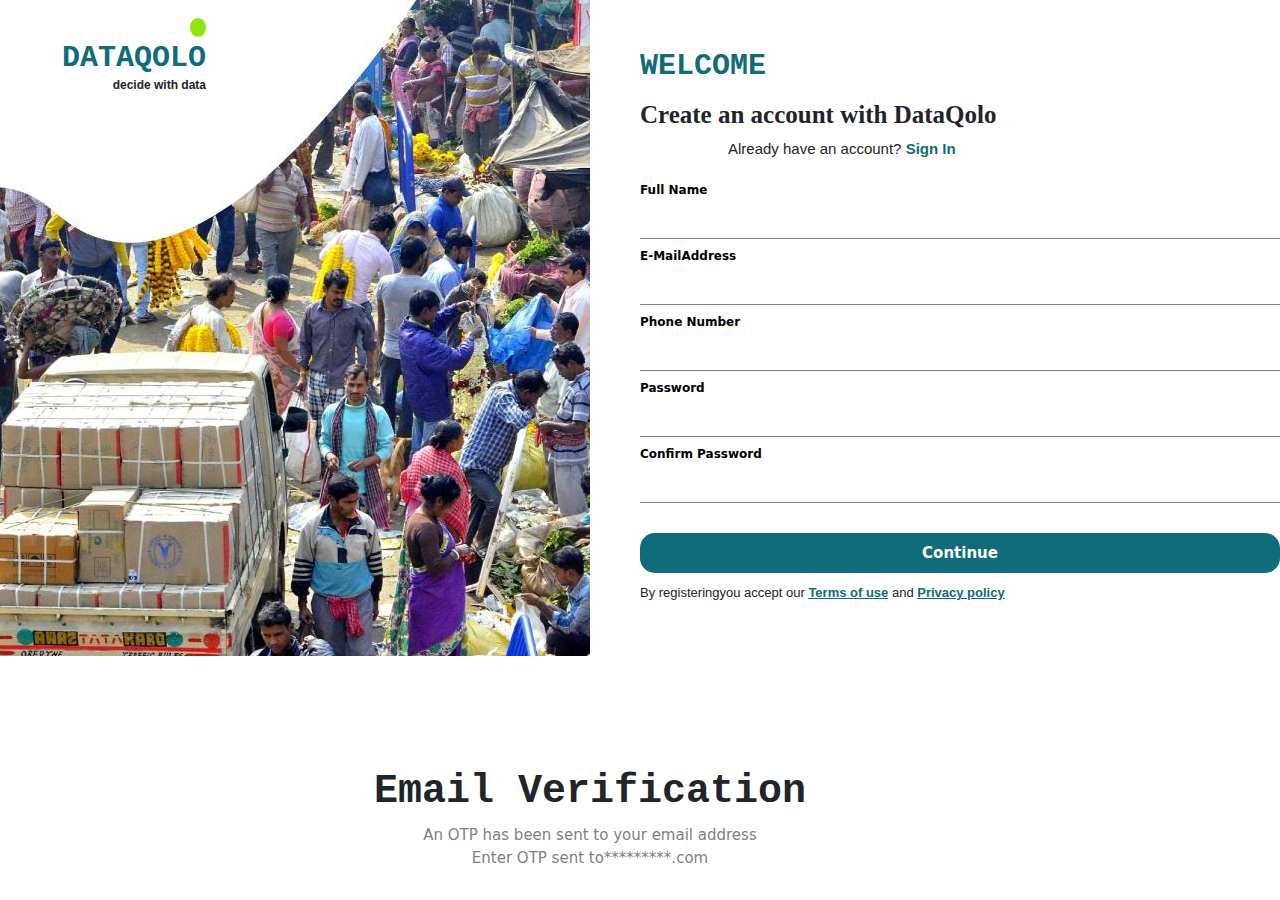
<file: index.html>
<!DOCTYPE html>
<html lang="en">
  <head>
    <meta charset="UTF-8" />
    <meta name="viewport" content="width=device-width, initial-scale=1.0" />
    <title>Document</title>
    <link rel="stylesheet" href="style.css" />
    <link rel="stylesheet" href="bootstrapmin/bootstrap.min.css" />
    <link rel="stylesheet" href="bootstrap.bundle.min.js" />
    <link rel="stylesheet" href="icons/all.min.css" />
    <script defer src="script.js"></script>
  </head>
  <body>
    <main>
      <section class="all">
        <div class="whole_div mx-auto">
          <div class="signIn_container">
            <div class="image_position">
              <div><img src="image/formImage.jpg" alt="" /></div>

              <div class="data_section">
                <span></span>
                <h1>DATAQOLO</h1>
                <p>decide with data</p>
              </div>
            </div>

            <div class="form_container">
              <form action="" class="form">
                <h1>WELCOME</h1>
                <h4>Create an account with DataQolo</h4>
                <p>Already have an account? <a href="">Sign In</a></p>

                <div class="form-floating mb-1">
                  <div>
                    <label for="floatingInput">Full Name</label>
                  </div>
                  <input type="text" class="name" name="fullName" />
                  <div class="error"></div>
                </div>

                <div class="form-floating mb-1">
                  <div>
                    <label for="email">E-MailAddress</label>
                  </div>
                  <input type="email" class="email" name="email" />
                  <div class="error"></div>
                </div>

                <div class="form-floating mb-1">
                  <div><label for="phoneNum">Phone Number</label></div>
                  <input type="number" class="phoneNum" name="phoneNum" />
                  <div class="error"></div>
                </div>

                <div class="form-floating">
                  <div><label for="password">Password</label></div>
                  <input type="password" class="password" name="password" />
                  <div class="error"></div>
                </div>

                <div class="form-floating mt-1">
                  <div>
                    <label for="confirmPassword">Confirm Password</label>
                  </div>
                  <input
                    type="password"
                    class="confirmPassword"
                    confirmPass
                    name="confirmPassword"
                  />
                  <div class="error"></div>
                </div>

                <div class="btn_container">
                  <button type="submit">Continue</button>
                  <p>
                    By registeringyou accept our <a href="">Terms of use</a> and
                    <a href=""> Privacy policy</a>
                  </p>
                </div>
              </form>
            </div>
          </div>
        </div>

        <div class="modal_div hidden">
          <h1>
            Wait for OTP for Verification
            <p style="text-align: center; margin-top: 10px" class="fa-fade">
              ➡️➡️➡️
            </p>
          </h1>
        </div>

        <div>
          <!-- <a href="/emailverify.html">uytretrewertyu</a> -->
        </div>

        <main>
          <section>
            <div class="verify-input show_off">
              <div>
                <h1>Email Verification</h1>
                <p>An OTP has been sent to your email address</p>
                <p>Enter OTP sent to*********.com</p>

                <form action="" class="subForm">
                  <div class="wel">
                    <div class="verify-inputs">
                      <input type="text" focus()/>
                    </div>
                    <div class="verify-inputs">
                      <input type="text" />
                    </div>
                    <div class="verify-inputs">
                      <input type="text" />
                    </div>
                    <div class="verify-inputs">
                      <input type="text" />
                    </div>
                  </div>
                  <div class="resend_container">
                    <div>
                      <a href=""> Resend in 30s</a>
                    </div>
                    <div>
                      <a href="">Try another way</a>
                    </div>
                  </div>

                  <div class="verify_btn">
                    <div class="verify_success remove">
                      Verification Success
                    </div>
                    <button type="submit">Verify</button>
                  </div>

                  <div class="verify_mark remove">
                    <i class="fa fa-check"></i>
                  </div>
                </form>

                <div class="overlay remove"></div>
              </div>
            </div>
          </section>
        </main>

        <!-- <div class="home_page off">
                <h1>Welcome to Home Page</h1>
            </div> -->
      </section>
    </main>
  </body>
</html>
</file>
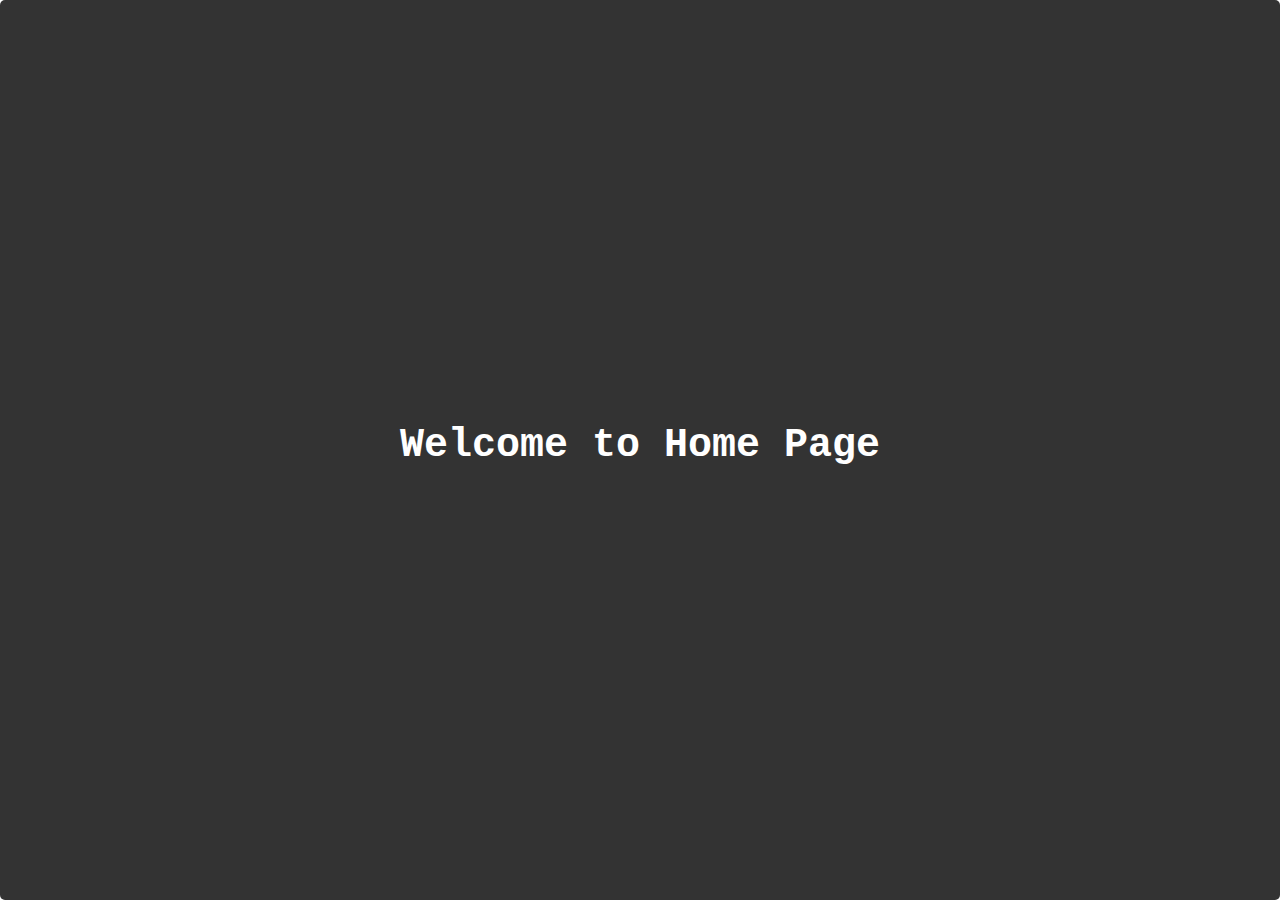
<file: homepage.html>
<!DOCTYPE html>
<html lang="en">
  <head>
    <meta charset="UTF-8" />
    <meta name="viewport" content="width=device-width, initial-scale=1.0" />
    <title>Document</title>
    <link rel="stylesheet" href="style.css" />
    <link rel="stylesheet" href="bootstrapmin/bootstrap.min.css" />
    <link rel="stylesheet" href="bootstrap.bundle.min.js" />
    <link rel="stylesheet" href="icons/all.min.css" />
    <script defer src="script.js"></script>
  </head>
  <body>
    <main>
      <section>
        <div class="home_page">
          <h1>Welcome to Home Page</h1>
        </div>
      </section>
    </main>
  </body>
</html>
</file>
<file: style.css>
* {
  padding: 0;
  margin: 0;
  box-sizing: border-box;
}

body {
  /* position: relative; */
  white-space: nowrap;
  overflow: hidden;
  text-overflow: ellipsis;
}
.all {
  height: 100vh;
  overflow-y: hidden;
}
.signIn_container {
  display: flex;
  gap: 50px;
  position: relative;
}

.form_container h1 {
  padding-top: 3rem;
  font-family: "Courier New", Courier, monospace;
  font-weight: 600;
  font-size: 30px;
  color: #106c78;
}

.form_container h4 {
  margin-top: 1rem;
  font-size: 25px;
  font-weight: 600;
  font-family: "Times New Roman", Times, serif;
}
.form_container p {
  /* margin-top: 1.5rem; */
  margin-left: 5.5rem;
  font-size: 15px;
  font-weight: 500;
  font-family: Arial, Helvetica, sans-serif;
}
.form_container p a {
  text-decoration: none;
  color: #106c78;
  font-weight: 700;
}
.form_container p a:hover {
  color: #1599ab;
  transition: 0.2s ease-in-out;
}

.image_position {
  position: relative;
}
.signIn_container img {
  width: 40rem;
  height: 41rem;
  object-fit: cover;
}

.signIn_container input {
  width: 40rem;
  border: none;
  border-bottom: 1px solid gray;
  outline: none;
  padding: 7px;
  background-color: transparent;
  font-size: 14px;
}

input[type="number"]::-webkit-inner-spin-button,input[type="nmber"]::-webkit-outer-spin-button{
    -webkit-appearance: none;
    margin: 0;
}
input[type="number"]{
    -moz-appearance: textfield;
}


.data_section {
  position: absolute;
  top: 1rem;
  left: 7rem;
  text-align: end;
}
.data_section span {
  background-color: rgb(142, 229, 12);
  color: rgb(142, 229, 12);
  padding: 0px 8px;
  border-radius: 50%;
}

.data_section h1 {
  font-family: "Courier New", Courier, monospace;
  font-weight: 600;
  font-size: 30px;
  color: #106c78;
  padding: 0;
  margin: 0;
}
.data_section p {
  font-family: Arial, "Helvetica Neue", Helvetica, sans-serif;
  font-weight: 550;
  font-size: 12px;
}

.btn_container {
  text-align: center;
  margin-top: 30px;
}
.btn_container button {
  width: 100%;
  border: none;
  background-color: #106c78;
  color: white;
  padding: 9px;
  border-radius: 15px;
  font-size: 15px;
  font-weight: 600;
}
.btn_container button:hover {
  width: 70%;
  transition: 0.5s ease-in-out;
}
.btn_container p {
  text-align: start;
  font-size: 13px;
  font-weight: 500;
  font-family: Arial, Helvetica, sans-serif;
  margin-left: 0px;
  margin-top: 10px;
}

.btn_container p a {
  text-decoration: underline;
}
label {
  font-size: 12px;
  font-weight: 600;
  margin-bottom: 4px;
  color: black;
}

.error input {
  border: 1px solid red;
  padding: 5px;
}
.success input {
  border-bottom: 2px solid green;
  padding: 7px;
}
.error {
  color: red;
  font-size: 13px;
}

.modal_div {
  position: absolute;
  top: 30%;
  right: 20%;
  transform: -50%, -50%;
  background-color: rgb(214, 212, 212);
  padding: 5rem;
  color: #000333;
  font-family: "Courier New", Courier, monospace;
  border-radius: 5px;
  box-shadow: 0 2rem 3rem rgba(0, 0, 0, 0.6);
  z-index: 10;
  animation: scale 0.5s backwards;
  /* width: 100%; */
  /* height: 100%; */
}
@keyframes scale {
  0% {
    transform: translateY(-50%);
  }
}
.modal_div h1 {
  font-weight: 800;
}

.hidden {
  display: none;
  height: 100%;
  width: 100%;
}

.home_page {
  position: absolute;
  top: 0;
  right: 0;
  display: flex;
  justify-content: center;
  align-items: center;
  background-color: rgba(0, 0, 0, 0.8);
  color: white;
  font-family: "Courier New", Courier, monospace;
  border-radius: 5px;
  width: 100%;
  height: 100vh;
}
.home_page h1 {
  font-weight: 800;
}

/* =========================================== */
/* ========== Email Verification ============= */
/* ============================================*/
body {
  position: relative;
}
.verify-input {
  display: flex;
  justify-content: center;
  text-align: center;
  padding-top: 7rem;
}
/* .show_off{
    display: none;
} */
.verify-input h1 {
  font-family: "Courier New", Courier, monospace;
  font-weight: 600;
}
.verify-input p {
  padding: 0;
  margin: 0;
  color: gray;
  font-size: 15px;
}
.wel {
  display: flex;
  gap: 5rem;
  justify-content: center;
  margin-top: 4rem;
}
.verify-inputs input {
  text-align: center;
  border: none;
  width: 3rem;
  border-bottom: 2px solid black;
  outline: none;

}

.resend_container {
  display: flex;
  justify-content: space-between;
  margin-top: 1.5rem;
}
.resend_container a {
  text-decoration: none;
  font-size: 13px;
  color: #1b98a9;
  font-weight: 600;
}
.verify_success {
  font-family: "Courier New", Courier, monospace;
  font-weight: 700;
  font-size: 25px;
  margin-bottom: 0.5rem;
}
.remove {
  display: none;
}
.verify_btn {
  margin-top: 4rem;
}
.verify_btn button {
  border: none;
  width: 100%;
  padding: 0.5rem;
  border-radius: 1rem;
  background-color: #106c78;
  color: white;
  font-weight: 600;
}

.verify_btn button:hover {
  background-color: #1b98a9;
  transition: 0.5s ease-in-out;
}

.overlay {
  position: absolute;
  top: 0;
  left: 0;
  width: 100%;
  height: 100%;
  background-color: rgba(0, 0, 0, 0.3);
}
.verify_mark {
  position: absolute;
  top: 42%;
  left: 50%;
  transform: translate(-50%, -50%);
}
.fa-check {
  font-size: 7rem;
  padding: 4rem;
  background-color: #1b98a9;
  color: white;
  border-radius: 50%;
}

@media (max-width: 1000px) {
}
</file>
